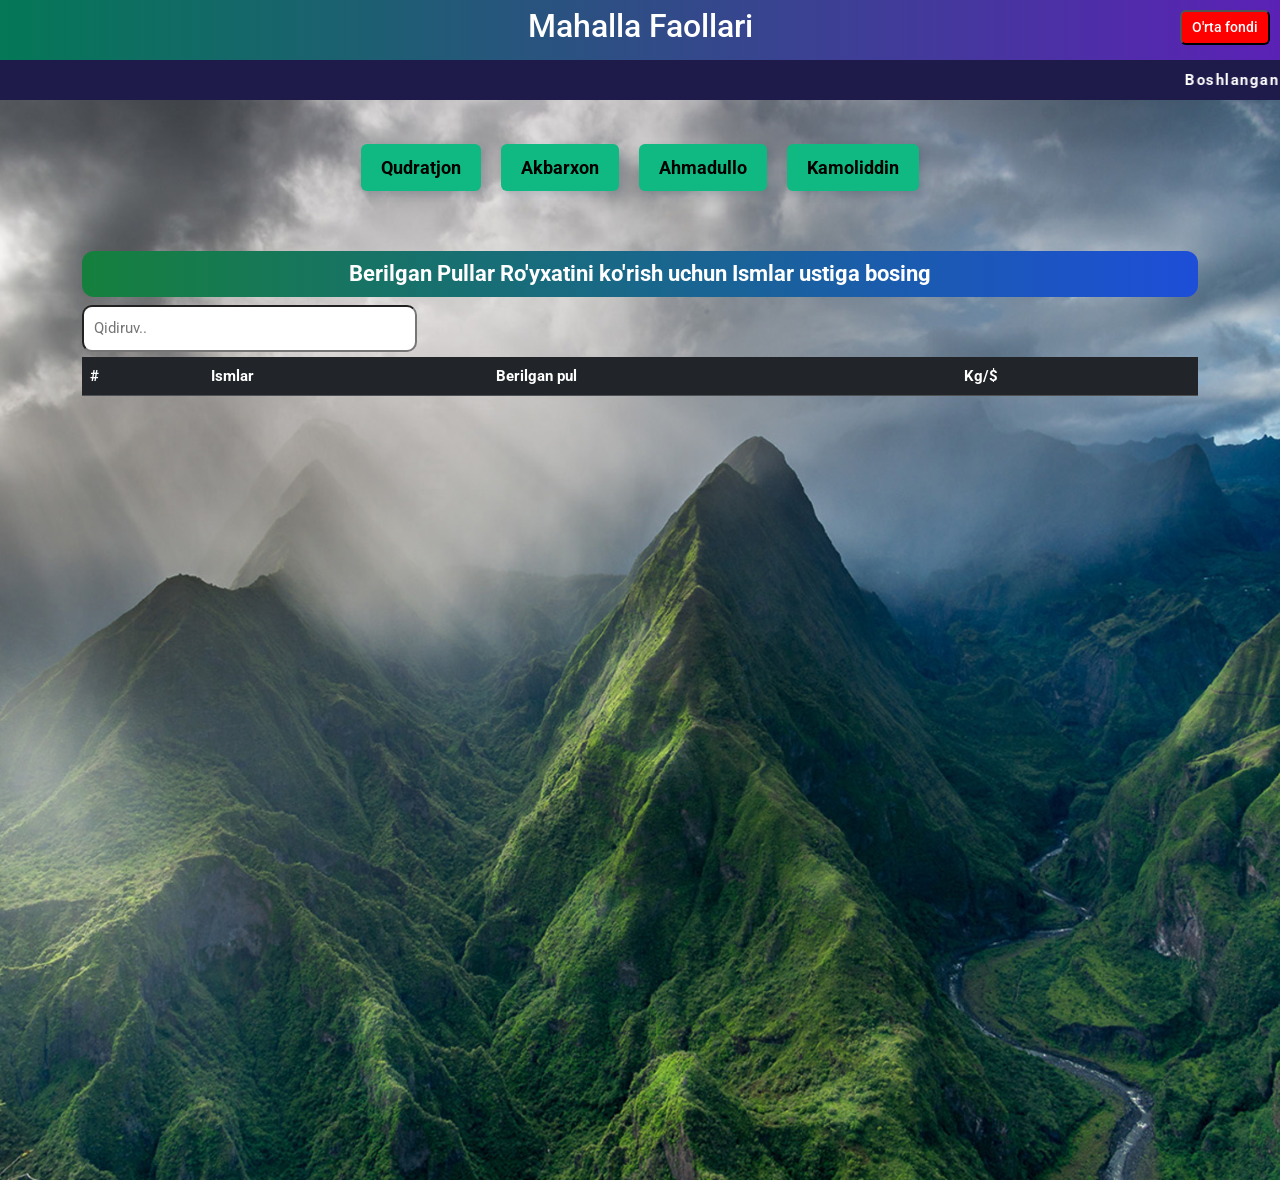
<file: index.html>
<!DOCTYPE html>
<html lang="en">
<head>
    <meta charset="UTF-8">
    <meta http-equiv="X-UA-Compatible" content="IE=edge">
    <meta name="viewport" content="width=device-width, initial-scale=1.0">
    <link rel="preconnect" href="https://fonts.googleapis.com">
    <link href="https://cdn.jsdelivr.net/npm/bootstrap@5.3.2/dist/css/bootstrap.min.css" rel="stylesheet" integrity="sha384-T3c6CoIi6uLrA9TneNEoa7RxnatzjcDSCmG1MXxSR1GAsXEV/Dwwykc2MPK8M2HN" crossorigin="anonymous">
    <link rel="preconnect" href="https://fonts.gstatic.com" crossorigin>
    <link href="https://fonts.googleapis.com/css2?family=Roboto&display=swap" rel="stylesheet">
    <link rel="stylesheet" href="./style.css">
   <style>
        @import url('https://fonts.googleapis.com/css2?family=Roboto&display=swap');
      </style>
    <title>Document</title>
</head>
<body>
    <header>
        <h2>Mahalla Faollari </h2>
       <a href="./mashina/mashina.html"> <button style="position: absolute; top: 10px; right: 10px; font-size: 14px; font-weight: 500;  background-color: red; color: #fff; padding: 5px 10px; border-radius: 6px;">O'rta fondi</button></a>
    </header>
    <section><marquee>Boshlangan Ishlar xayrli bo'lsin! Keyingi odamga to'plangan pullar birma bir qo'shilib boriladi!</marquee></section>
    
    <main>
        <div class="members">
           <button id="Qudratjon" >Qudratjon</button>
           <button id="Akbarxons" >Akbarxon</button>
           <button id="Ahmadullo" >Ahmadullo</button>
           <button id="Kamol" > Kamoliddin</button>
           <!-- <button id="Azizbek" >Azizbek</button>
           <button id="Polatjon" >Po'latjon</button>
           <button id="Sultonbek" >Sultonbek</button>
           <button id="Xokimov" >Xokimov Xurshidbek</button>
           <button id="Ixtiyorjon" >Ixtiyorjon</button> -->
        </div>

        <div class="money-list">
         <div class="container">
        
           <div class="wrapper">
            <h1>Berilgan Pullar Ro'yxatini ko'rish uchun  Ismlar ustiga bosing</h1>
            
            
            <table class="table  table-striped table-hover  cd-table order-table">
                <input id="searchbar" type="text" class="cd-search table-filter" data-table="order-table" placeholder="Qidiruv.." />
                <thead class="table-dark" >
                  <tr>
                    <th scope="col">#</th>
                    <th scope="col">Ismlar</th>
                    <th scope="col">Berilgan pul</th>
                    <th scope="col">Kg/$</th>
                  </tr>
                </thead>
                <tbody class="table-group-divider" id='list'>
                    
                </tbody>
              </table>
           </div>
         </div>
        </div>
        
    </main>
    <script src="./index.js"></script>
    <script src="./search.js"></script>
</body>
</html>
</file>
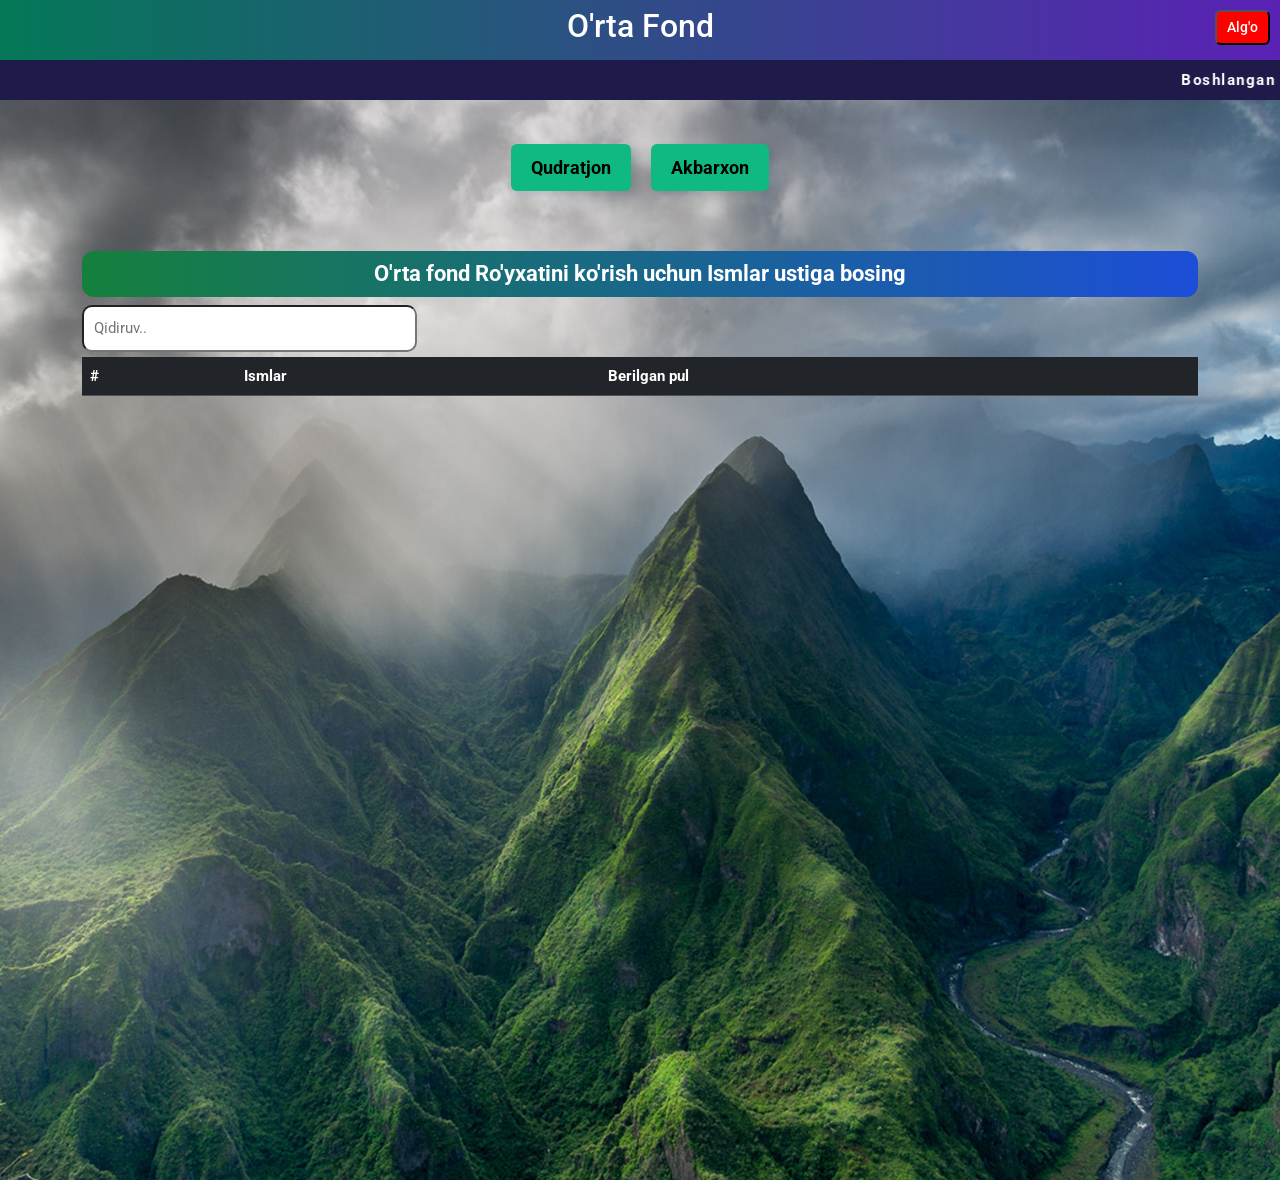
<file: mashina/mashina.html>
<!DOCTYPE html>
<html lang="en">
<head>
    <meta charset="UTF-8">
    <meta http-equiv="X-UA-Compatible" content="IE=edge">
    <meta name="viewport" content="width=device-width, initial-scale=1.0">
    <link rel="preconnect" href="https://fonts.googleapis.com">
    <link href="https://cdn.jsdelivr.net/npm/bootstrap@5.3.2/dist/css/bootstrap.min.css" rel="stylesheet" integrity="sha384-T3c6CoIi6uLrA9TneNEoa7RxnatzjcDSCmG1MXxSR1GAsXEV/Dwwykc2MPK8M2HN" crossorigin="anonymous">
    <link rel="preconnect" href="https://fonts.gstatic.com" crossorigin>
    <link href="https://fonts.googleapis.com/css2?family=Roboto&display=swap" rel="stylesheet">
    <link rel="stylesheet" href="../style.css">
    <title>Document</title>
</head>
<body>
    <header>
        <h2>O'rta Fond </h2>
        <a href="../index.html"><button style="position: absolute; top: 10px; right: 10px; font-size: 14px; font-weight: 500;  background-color: red; color: #fff; padding: 5px 10px; border-radius: 6px;">Alg'o</button></a>
    </header>
    <section><marquee>Boshlangan ishlar xayrli bulsin! Keyingi odamga to'plangan pullar birma bir qo'shilib boriladi!</marquee></section>
    
    <main>
        <div class="members">
           <button id="Qudratjon" >Qudratjon</button>
           <button id="Akbarxon" >Akbarxon</button>
        </div>

        <div class="money-list">
         <div class="container">
        
           <div class="wrapper">
            <h1>O'rta fond Ro'yxatini ko'rish uchun Ismlar ustiga bosing</h1>
            
            
            <table class="table  table-striped table-hover  cd-table order-table">
                <input id="searchbar" type="text" class="cd-search table-filter" data-table="order-table" placeholder="Qidiruv.." />
                <thead class="table-dark" >
                  <tr>
                    <th scope="col">#</th>
                    <th scope="col">Ismlar</th>
                    <th scope="col">Berilgan pul</th>
                
                  </tr>
                </thead>
                <tbody class="table-group-divider" id='list'>
                    
                </tbody>
              </table>
           </div>
         </div>
        </div>
        
    </main>
    <script src="../mashina.js"></script>
    <script src="../search.js"></script>
</body>
</html>
</file>
<file: style.css>
*{
    margin: 0;
    padding: 0;
    box-sizing: border-box;
    font-family: 'Roboto', sans-serif;
}

:root{
    --main-color: #166534
}

header{
    width: 100%;
    height: 60px;
    display: flex;
    align-items: center;
    justify-content: center;
    background: linear-gradient(to right, #047857, #5b21b6);
    color: #ffffff;
    font-weight: 700;
    font-size: 24px;
}

main{
    width: 100%;
    height: 120vh;
    background-image: url("./images/bg.jpg");
    background-position: center;
    background-size: cover;
}

.members{
    display: flex;
    flex-wrap: wrap;
    gap: 20px;
    justify-content: center;
    align-items: center;
}

.members button{
    padding: 10px 20px;
    border: none;
    cursor: pointer;
    border-radius: 6px;
    background-color: #10b981;
    font-size: 18px;
    font-weight: 700;
    margin-top: 20px;
    -webkit-box-shadow: 4px 4px 8px 0px rgba(34, 60, 80, 0.2);
    -moz-box-shadow: 4px 4px 8px 0px rgba(34, 60, 80, 0.2);
    box-shadow: 4px 4px 8px 0px rgba(34, 60, 80, 0.2);
}

.members button:hover {
    background-color: #4ade80;
    transform: scale(1.1);
}

.container h1{
    display: flex;
    justify-content: center;
    background: linear-gradient(to right, #15803d, #1d4ed8);
    align-self: center;
    align-items: center;
    margin-top: 60px;
    padding: 10px 20px;
    border-radius: 12px;
    font-weight: 700;
    font-size: 22px;
    color: #ffffff;
    text-align: center;
}

section{
    background-color: #1e1b4b;
    height: 100%;
    display: flex;
    align-items: center;
    height: 40px;
}

section marquee{
    font-weight: 700;
    color: #ffffff;
    letter-spacing: 1.5px;
}

@media (max-width: 500px) {
    header{
        width: 100%;
        height: 60px;
     
    }

    body{
        height: 140vh;
    }
    
    main{
        width: 100%;
        height: 140vh;
        background-image: url("./images/bg.jpg");
        background-position: center;
        background-size: cover;
    }
    
    .members{
        display: flex;
        flex-wrap: wrap;
        gap: 10px;
        justify-content: center;
        align-items: center;
    }
    
    .members button{
        padding: 8px 16px;
        border: none;
        cursor: pointer;
        border-radius: 6px;
        background-color: #10b981;
        font-size: 16px;
        font-weight: 700;
        margin-top: 20px;
        -webkit-box-shadow: 4px 4px 8px 0px rgba(34, 60, 80, 0.2);
        -moz-box-shadow: 4px 4px 8px 0px rgba(34, 60, 80, 0.2);
        box-shadow: 4px 4px 8px 0px rgba(34, 60, 80, 0.2);
    }
    
    .members button:hover {
        background-color: #4ade80;
        transform: scale(1.1);
    }
    
    .container h1{
        display: flex;
        justify-content: center;
        background: linear-gradient(to right, #15803d, #1d4ed8);
        align-self: center;
        align-items: center;
        margin-top: 60px;
        padding: 10px 20px;
        border-radius: 12px;
        font-weight: 700;
        font-size: 22px;
        color: #ffffff;
        text-align: center;
    }

    input[type=text] {
        width: 60% !important;
        float: left;
        -webkit-transition: width 0.15s ease-in-out;
        transition: width 0.15s ease-in-out;
    }

    input[type=text]:focus {
        width: 100% !important;
        border: 1px solid #1d4ed8;
        outline: 1px solid #1d4ed8;
    
        
    }
}

#searchbar{
	/* margin-left: 15%; */
	padding:10px;
	border-radius: 10px;
    margin-bottom: 5px;
}

input[type=text] {
	width: 30%;
    float: left;
	-webkit-transition: width 0.15s ease-in-out;
	transition: width 0.15s ease-in-out;
}

/* When the input field gets focus,
		change its width to 100% */
input[type=text]:focus {
	width: 100%;
    border: 1px solid #1d4ed8;
    outline: 1px solid #1d4ed8;

    
}
 li{
    list-style: none;
}



.person  .hide{
display: none;	
z-index: -333;
}
.money .hide{
    display: none;	
    }
    .value  .hide {
        display: none;	
        }
        .number  .hide{
            display: none;	
            }



            
body{
  font-family: 'Roboto', sans-serif;
  font-style: normal;
  font-weight: 300;
  font-smoothing: antialiased;
-webkit-font-smoothing: antialiased;
-moz-osx-font-smoothing: grayscale;
  font-size: 15px;
  background: #eee;
}
.intro{
   background: #fff;
   padding: 60px 30px;
   color: #333;
   margin-bottom: 15px;
   line-height: 1.5;
   text-align: center;
}
.intro h1 {
   font-size: 18pt;
   padding-bottom: 15px;

}
.intro p{
   font-size: 14px;
}

.action{
   text-align: center;
   display: block;
   margin-top: 20px;
}

a.btn {
  text-decoration: none;
  color: #666;
   border: 2px solid #666;
   padding: 10px 15px;
   display: inline-block;
   margin-left: 5px;
}
a.btn:hover{
   background: #666;
   color: #fff;
    transition: .3s;
-webkit-transition: .3s;
}
.btn:before{
  font-family: FontAwesome;
  font-weight: normal;
  margin-right: 10px;
}
.github:before{content: "\f09b"}
.down:before{content: "\f019"}
.back:before{content:"\f112"}
.credit{
    background: #fff;
    padding: 12px;
    font-size: 9pt;
    text-align: center;
    color: #333;
    margin-top: 40px;

}
.credit span:before{
   font-family: FontAwesome;
   color: #e41b17;
   content: "\f004";


}
.credit a{
   color: #333;
   text-decoration: none;
}
.credit a:hover{
   color: #1DBF73; 
}
.credit a:hover:after{
    font-family: FontAwesome;
    content: "\f08e";
    font-size: 9pt;
    position: absolute;
    margin: 3px;
}


article li{
   color: #444;
   font-size: 15px;
   margin-left: 33px;
   line-height: 1.5;
   padding: 5px;
}
article h1,
article h2,
article h3,
article h4,
article p{
   padding: 14px;
   color: #333;
}
article p{
   font-size: 15px;
    line-height: 1.5;
}
 
@media only screen and (min-width: 720px){
    main{
      /* max-width: 720px; */
      margin-left: auto;
      margin-right: auto; 
      padding: 24px;
    }


}

.set-overlayer,
.set-glass,
.set-sticky {
	cursor: pointer;
	height: 45px;
	line-height: 45px;
	padding: 0 15px;
	color: #333;
	font-size: 16px;
}
.set-overlayer:after,
.set-glass:after,
.to-active:after,
.set-sticky:after {
	font-family: FontAwesome;
	font-size: 18pt;
	position: relative;
	float: right;
}
.set-overlayer:after,
.set-glass:after,
.set-sticky:after {
	content: "\f204";
	transition: .6s;
}

.to-active:after {
	content: "\f205";
	color: #008080;
	transition: .6s;
}
.set-overlayer,
.set-glass,
.set-sticky,
.source,
.theme-tray {
	margin: 10px;
	background: #f2f2f2;
	border-radius: 5px;
	border: 2px solid #f1f1f1;
	box-sizing: border-box;
}
/* Syntax Highlighter*/

pre.prettyprint {
	padding: 15px !important;
   margin: 10px;
	border: 0 !important;
  background: #f2f2f2;
  overflow: auto;
}

.source {
	white-space: pre;
	overflow: auto;
	max-height: 400px;
}
code{
    border:1px solid #ddd;
    padding: 2px;
    border-radius: 2px;
}


@media (max-width: 600px) {
    header h2{
        font-size: 16px;
    }
}
</file>
